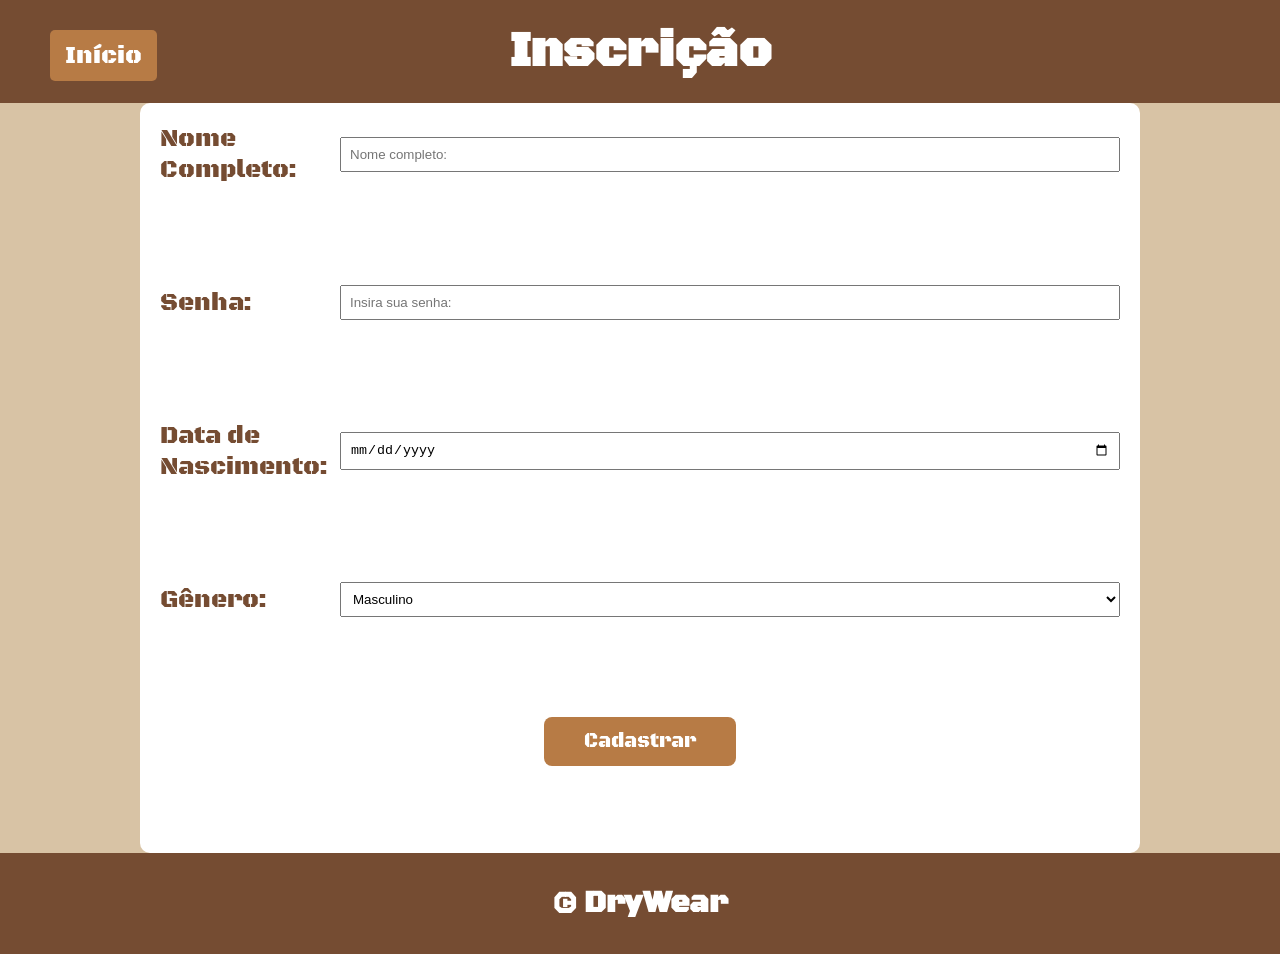
<file: DryWear/cadastro.html>
<!DOCTYPE html>
<html lang="pt-br">
<head>
    <meta charset="UTF-8">
    <meta name="viewport" content="width=device-width, initial-scale=1.0">
    <link rel="stylesheet" href="styles2.css">
    <link href="https://fonts.googleapis.com/css2?family=Black+Ops+One&display=swap" rel="stylesheet">
    
    <title>Cadastro</title>
</head>

<script>
    function enviarCadastro(event){
        event.preventDefault();
        alert("Cadastro realizado!");
        window.location.href = "index.html";
    }

</script>

<body>
        <header>
            <h1>Inscrição</h1>
            <a href="index.html">Início</a>
        </header>

    <nav>
        <form action="/enviar" method="post" onsubmit="return enviarCadastro(event)">

    
        <div class = "campo">
            <label for="input">Nome Completo: </label>
            <input type="text" name="Nome" id="NomeUsuario" placeholder="Nome completo:">
        </div>

        <div class="campo">
            <label for="input">Senha: </label>
            <input type="password" name="senha" id="senhausuario" placeholder="Insira sua senha:">
        </div>

        <div class="campo">
            <label for="input">Data de Nascimento: </label>
            <input type="date" name="data" id="datanascimento">
        </div>

        <div class="campo">
            <label for="genero">Gênero: </label>
                <select name="genero" id="genero" required>
                    <option value="masculino">Masculino</option>
                    <option value="feminino">Femnino</option>
                    <option value="outro">Outro</option>
                </select>    
        </div>
        <div class="cadastro">
            <button type="submit">Cadastrar</button>
        </div>
    </nav>

    </form>
    
</body>

<footer>
    <h2>© DryWear</h2>
</footer>   

</body>
</html>
</file>
<file: DryWear/styles2.css>
* {
    box-sizing: border-box;
}

body {
    margin: 0;
    background-color: #D8C3A5;

}

header{
    background-color: #754C32;
    text-align: center;
    font-family: "Black Ops One", system-ui;
    font-weight: 400;
    font-style: normal;
    padding: 20px;
    font-size: 25px;
    color: white;
}

header a{
    position: absolute;
    top: 30px;
    left: 50px;
    text-decoration: none;
    display: flex;
    gap: 10px;
    padding: 10px 15px;
    background-color: #B77B45;
    color: white;
    border-radius: 5px;
    transition: 0.3s;
    
}

header a:hover{
        color: #3B2418;
}

header div {
    display: flex;
    justify-content: center;
    align-items: center;

}

header h1 {
    margin: 0;
    margin-right: auto;
}

nav{
    background-color: #D8C3A5;
}

nav form{
    background-color: white;
    max-width: 1000px;
    margin: 0px auto;
    padding: 20px;
    border-radius: 10px;
    height: 750px;
}

.campo {
    display: flex;
    align-items: center;
    margin-bottom: 100px;
}

.campo label{
    width: 180px;
    flex-shrink: 0;
    font-family: "Black Ops One", system-ui;
    color: #754C32;
    font-size: 25px;

}

.campo input, .campo select{
    flex: 1;
    padding: 8px;
}

.cadastro{
    display: flex;
    justify-content: center;
}

.cadastro button{
    display: flex;
    justify-content: center;
    padding: 12px 40px;
    background-color: #B77B45;
    color: white;
    border: none;
    border-radius: 8px;
    font-family: "Black Ops One", system-ui;
    font-size: 20px;
    cursor: pointer;
    transition: 0.3s;
}

.cadastro button:hover {
    color: #3B2418;
}

footer {
    background-color: #754C32;
    color: white;
    text-align: center;
    padding: 7px;
    font-family: "Black Ops One", system-ui;
    font-size: 20px;
}
</file>
